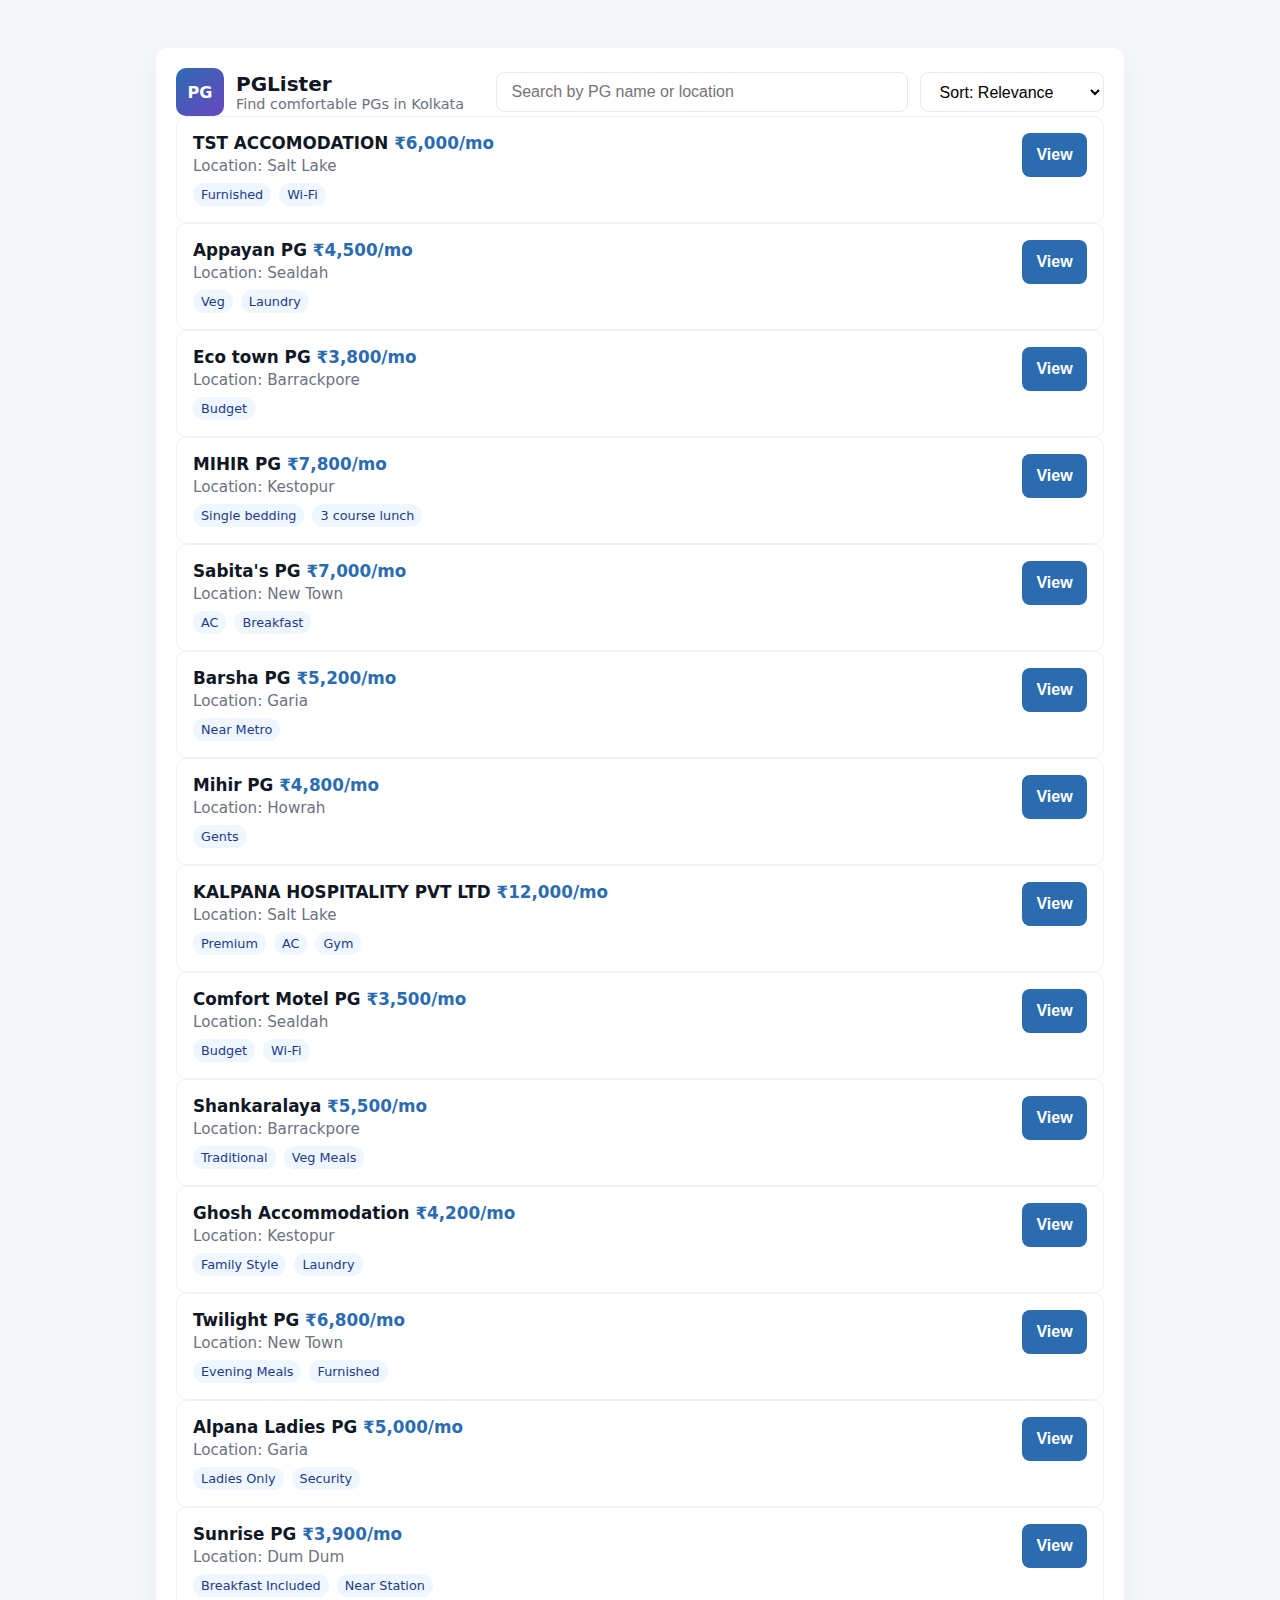
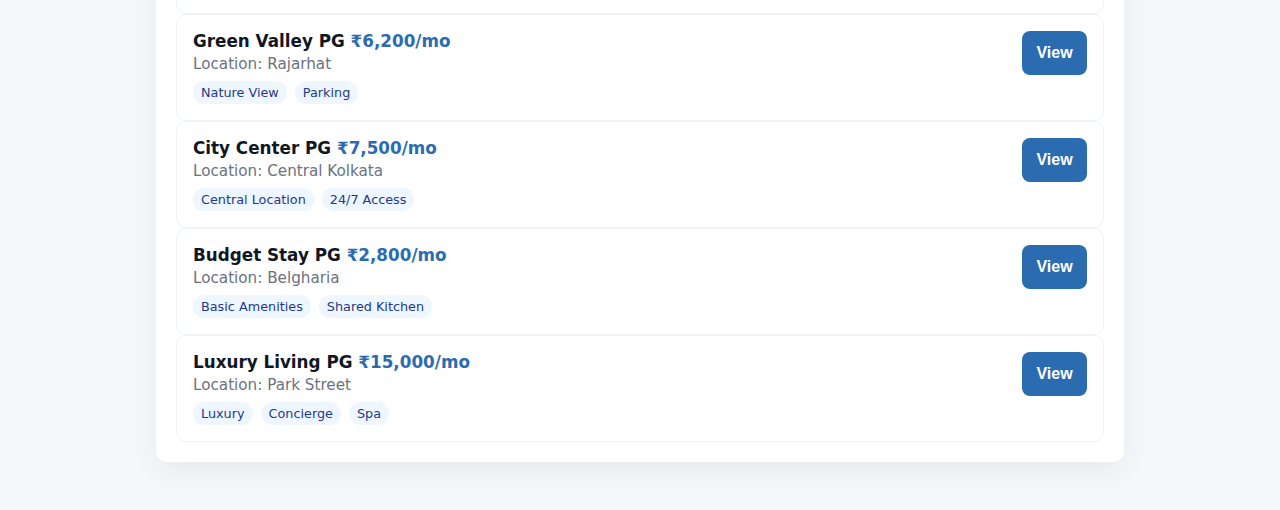
<file: index.html>
<html>
<head>
    <meta charset="utf-8">
    <meta name="viewport" content="width=device-width,initial-scale=1">
    <meta name="theme-color" content="#2b6cb0">
    <title>PG Listings in Kolkata</title>
    <link rel="stylesheet" href="../styles.css">
</head>
<body>
    <div class="container">
      <div class="site-card">
        <div class="header">
          <div class="brand">
            <div class="logo">PG</div>
            <div>
              <h1>PGLister</h1>
              <p>Find comfortable PGs in Kolkata</p>
            </div>
          </div>
          <div class="controls" aria-hidden="false">
            <div class="search">
              <label for="q" class="sr-only">Search</label>
              <input id="q" type="search" placeholder="Search by PG name or location" aria-label="Search PG" />
            </div>
            <select id="sort" aria-label="Sort listings">
              <option value="relevance">Sort: Relevance</option>
              <option value="name-asc">Name: A → Z</option>
              <option value="name-desc">Name: Z → A</option>
              <option value="price-asc">Price: Low → High</option>
              <option value="price-desc">Price: High → Low</option>
            </select>
          </div>
        </div>

        <div id="list" class="grid" aria-live="polite">
          <div class="card" data-name="TST ACCOMODATION" data-price="6000" data-location="Salt Lake">
            <div class="meta">
              <h3>TST ACCOMODATION <span class="price">

₹6,000/mo</span></h3>
              <p>Location: Salt Lake</p>
              <div class="badges"><span class="badge">Furnished</span><span class="badge">Wi-Fi</span></div>
            </div>
            <div><button aria-label="View TST Accommodation">View</button></div>
          </div>

          <div class="card" data-name="Appayan PG" data-price="4500" data-location="Sealdah">
            <div class="meta">
              <h3>Appayan PG <span class="price">₹4,500/mo</span></h3>
              <p>Location: Sealdah</p>
              <div class="badges"><span class="badge">Veg</span><span class="badge">Laundry</span></div>
            </div>
            <div><button aria-label="View Appayan PG">View</button></div>
          </div>

          <div class="card" data-name="Eco town PG" data-price="3800" data-location="Barrackpore">
            <div class="meta">
              <h3>Eco town PG <span class="price">₹3,800/mo</span></h3>
              <p>Location: Barrackpore</p>
              <div class="badges"><span class="badge">Budget</span></div>
            </div>
            <div><button aria-label="View Eco town PG">View</button></div>
          </div>

          <div class="card" data-name="MIHIR PG" data-price="7800" data-location="Kestopur">
            <div class="meta">
              <h3>MIHIR PG <span class="price">₹7,800/mo</span></h3>
              <p>Location: Kestopur </p>
              <div class="badges"><span class="badge">Single bedding</span><span class="badge">3 course lunch</span></div>
            </div>
            <div><button aria-label="View MIHIR PG">View</button></div>
          </div>
          <div class="card" data-name="Sabita's PG" data-price="7000" data-location="New Town">
            <div class="meta">
              <h3>Sabita's PG <span class="price">₹7,000/mo</span></h3>
              <p>Location: New Town</p>
              <div class="badges"><span class="badge">AC</span><span class="badge">Breakfast</span></div>
            </div>
            <div><button aria-label="View Sabita's PG">View</button></div>
          </div>


          <div class="card" data-name="Barsha PG" data-price="5200" data-location="Garia">
            <div class="meta">
              <h3>Barsha PG <span class="price">₹5,200/mo</span></h3>
              <p>Location: Garia</p>
              <div class="badges"><span class="badge">Near Metro</span></div>
            </div>
            <div><button aria-label="View Barsha PG">View</button></div>
          </div>

          <div class="card" data-name="Mihir PG" data-price="4800" data-location="Howrah">
            <div class="meta">
              <h3>Mihir PG <span class="price">₹4,800/mo</span></h3>
              <p>Location: Howrah</p>
              <div class="badges"><span class="badge">Gents</span></div>
            </div>
            <div><button aria-label="View Mihir PG">View</button></div>
          </div>

          <div class="card" data-name="KALPANA HOSPITALITY PVT LTD" data-price="12000" data-location="Salt Lake">
            <div class="meta">
              <h3>KALPANA HOSPITALITY PVT LTD <span class="price">₹12,000/mo</span></h3>
              <p>Location: Salt Lake</p>
              <div class="badges"><span class="badge">Premium</span><span class="badge">AC</span><span class="badge">Gym</span></div>
            </div>
            <div><button aria-label="View KALPANA HOSPITALITY PVT LTD">View</button></div>
          </div>

          <div class="card" data-name="Comfort Motel PG" data-price="3500" data-location="Sealdah">
            <div class="meta">
              <h3>Comfort Motel PG <span class="price">₹3,500/mo</span></h3>
              <p>Location: Sealdah</p>
              <div class="badges"><span class="badge">Budget</span><span class="badge">Wi-Fi</span></div>
            </div>
            <div><button aria-label="View Comfort Motel PG">View</button></div>
          </div>

          <div class="card" data-name="Shankaralaya" data-price="5500" data-location="Barrackpore">
            <div class="meta">
              <h3>Shankaralaya <span class="price">₹5,500/mo</span></h3>
              <p>Location: Barrackpore</p>
              <div class="badges"><span class="badge">Traditional</span><span class="badge">Veg Meals</span></div>
            </div>
            <div><button aria-label="View Shankaralaya">View</button></div>
          </div>

          <div class="card" data-name="Ghosh Accommodation" data-price="4200" data-location="Kestopur">
            <div class="meta">
              <h3>Ghosh Accommodation <span class="price">₹4,200/mo</span></h3>
              <p>Location: Kestopur</p>
              <div class="badges"><span class="badge">Family Style</span><span class="badge">Laundry</span></div>
            </div>
            <div><button aria-label="View Ghosh Accommodation">View</button></div>
          </div>

          <div class="card" data-name="Twilight PG" data-price="6800" data-location="New Town">
            <div class="meta">
              <h3>Twilight PG <span class="price">₹6,800/mo</span></h3>
              <p>Location: New Town</p>
              <div class="badges"><span class="badge">Evening Meals</span><span class="badge">Furnished</span></div>
            </div>
            <div><button aria-label="View Twilight PG">View</button></div>
          </div>

          <div class="card" data-name="Alpana Ladies PG" data-price="5000" data-location="Garia">
            <div class="meta">
              <h3>Alpana Ladies PG <span class="price">₹5,000/mo</span></h3>
              <p>Location: Garia</p>
              <div class="badges"><span class="badge">Ladies Only</span><span class="badge">Security</span></div>
            </div>
            <div><button aria-label="View Alpana Ladies PG">View</button></div>
          </div>

          <div class="card" data-name="Sunrise PG" data-price="3900" data-location="Dum Dum">
            <div class="meta">
              <h3>Sunrise PG <span class="price">₹3,900/mo</span></h3>
              <p>Location: Dum Dum</p>
              <div class="badges"><span class="badge">Breakfast Included</span><span class="badge">Near Station</span></div>
            </div>
            <div><button aria-label="View Sunrise PG">View</button></div>
          </div>

          <div class="card" data-name="Green Valley PG" data-price="6200" data-location="Rajarhat">
            <div class="meta">
              <h3>Green Valley PG <span class="price">₹6,200/mo</span></h3>
              <p>Location: Rajarhat</p>
              <div class="badges"><span class="badge">Nature View</span><span class="badge">Parking</span></div>
            </div>
            <div><button aria-label="View Green Valley PG">View</button></div>
          </div>

          <div class="card" data-name="City Center PG" data-price="7500" data-location="Central Kolkata">
            <div class="meta">
              <h3>City Center PG <span class="price">₹7,500/mo</span></h3>
              <p>Location: Central Kolkata</p>
              <div class="badges"><span class="badge">Central Location</span><span class="badge">24/7 Access</span></div>
            </div>
            <div><button aria-label="View City Center PG">View</button></div>
          </div>

          <div class="card" data-name="Budget Stay PG" data-price="2800" data-location="Belgharia">
            <div class="meta">
              <h3>Budget Stay PG <span class="price">₹2,800/mo</span></h3>
              <p>Location: Belgharia</p>
              <div class="badges"><span class="badge">Basic Amenities</span><span class="badge">Shared Kitchen</span></div>
            </div>
            <div><button aria-label="View Budget Stay PG">View</button></div>
          </div>

          <div class="card" data-name="Luxury Living PG" data-price="15000" data-location="Park Street">
            <div class="meta">
              <h3>Luxury Living PG <span class="price">₹15,000/mo</span></h3>
              <p>Location: Park Street</p>
              <div class="badges"><span class="badge">Luxury</span><span class="badge">Concierge</span><span class="badge">Spa</span></div>
            </div>
            <div><button aria-label="View Luxury Living PG">View</button></div>
          </div>

        </div>

        <div class="empty" id="empty" hidden>No results found.</div>
      </div>
    </div>

    <script>
const q = document.getElementById('q');
const sort = document.getElementById('sort');
const list = Array.from(document.querySelectorAll('#list .card'));
const grid = document.getElementById('list');
const empty = document.getElementById('empty');

function render(items){
  grid.innerHTML = '';
  if(items.length === 0){
    empty.hidden = false;
    return;
  }
  empty.hidden = true;
  items.forEach(i => grid.appendChild(i));
}

function filterAndSort(){
  const term = q.value.trim().toLowerCase();
  let filtered = list.filter(card => {
    const name = card.dataset.name.toLowerCase();
    const loc = (card.dataset.location || '').toLowerCase();
    return name.includes(term) || loc.includes(term);
  });

  const s = sort.value;
  if(s === 'name-asc') filtered.sort((a,b)=> a.dataset.name.localeCompare(b.dataset.name));
  if(s === 'name-desc') filtered.sort((a,b)=> b.dataset.name.localeCompare(a.dataset.name));
  if(s === 'price-asc') filtered.sort((a,b)=> Number(a.dataset.price) - Number(b.dataset.price));
  if(s === 'price-desc') filtered.sort((a,b)=> Number(b.dataset.price) - Number(a.dataset.price));
  render(filtered);
}

q.addEventListener('input', filterAndSort);
sort.addEventListener('change', filterAndSort);
window.addEventListener('DOMContentLoaded', () => render(list));
    </script>
</body>
</html>
</file>
<file: styles.css>
:root { --bg:#f5f7fb; --card:#fff; --accent:#2b6cb0; --muted:#6b7280; --radius:10px; }
*{box-sizing:border-box}
body{font-family:Inter, system-ui, -apple-system, "Segoe UI", Roboto, "Helvetica Neue", Arial; margin:0; background:var(--bg); color:#0f1724; -webkit-font-smoothing:antialiased;}
.container{max-width:1000px;margin:2rem auto;padding:1rem}
.site-card{background:var(--card);border-radius:var(--radius);padding:1.25rem;box-shadow:0 10px 30px rgba(2,6,23,0.06)}
.header{display:flex;align-items:center;justify-content:space-between;gap:1rem;flex-wrap:wrap}
.brand{display:flex;align-items:center;gap:.75rem}
.logo{width:48px;height:48px;background:linear-gradient(135deg,var(--accent),#6b46c1);display:flex;align-items:center;justify-content:center;color:white;border-radius:10px;font-weight:700}
.header h1{margin:0;font-size:1.25rem}
.header p{margin:0;color:var(--muted);font-size:.9rem}
.controls{display:flex;gap:.75rem;flex:1;margin-left:1rem;align-items:center}
.search{flex:1;display:flex;gap:.5rem}
.search input{flex:1;padding:.6rem .9rem;border:1px solid #e6e9ef;border-radius:8px;font-size:1rem}
select,button{padding:.6rem .9rem;border-radius:8px;border:1px solid #e6e9ef;background:white;font-size:1rem}
.card{display:flex;align-items:flex-start;gap:1rem;padding:1rem;border-radius:10px;border:1px solid #eef2f6;background:white;transition:transform .15s ease,box-shadow .15s ease}
.card:hover{transform:translateY(-4px);box-shadow:0 12px 30px rgba(13, 38, 59, 0.08)}
.card .meta{flex:1}
.card h3{margin:0;font-size:1.05rem}
.meta p{margin:.25rem 0;color:var(--muted);font-size:.95rem}
.price{font-weight:700;color:var(--accent)}
.badges{display:flex;gap:.5rem;flex-wrap:wrap;margin-top:.5rem}
.badge{background:#eef6ff;color:#1e3a8a;padding:.25rem .5rem;border-radius:999px;font-size:.8rem}
.empty{padding:2rem;text-align:center;color:var(--muted)}
.sr-only{position:absolute;left:-10000px;top:auto;width:1px;height:1px;overflow:hidden}

/* Buttons and focus states */
.card button{background:var(--accent);color:white;border:0;padding:.6rem .9rem;border-radius:8px;min-height:44px;font-weight:600;cursor:pointer}
.card button:hover{opacity:.95}
button:focus-visible, select:focus-visible, input:focus-visible{outline:3px solid rgba(43,108,176,.15);outline-offset:2px}

/* Responsive adjustments for small screens */
@media(max-width:719px){
  .container{margin:1rem auto;padding:.75rem}
  .header{flex-direction:column;align-items:stretch;gap:.75rem}
  .controls{margin-left:0;flex-direction:column;align-items:stretch;width:100%}
  .search{width:100%}
  .search input{width:100%}
  select{width:100%}
  .grid{grid-template-columns:1fr}
  .card{flex-direction:column;align-items:stretch}
  .card > div:last-child{margin-top:.6rem}
  .card button{width:100%}
  .logo{width:40px;height:40px}
  .header h1{font-size:1rem}
  .header p{font-size:.85rem}
  .card h3{font-size:1rem}
  .badges{gap:.4rem}
}

/* Optional: sticky header for very small viewports */
@media(max-width:480px){
  .site-card .header{position:sticky;top:0;z-index:10;padding:.75rem;background:var(--card);border-bottom:1px solid #eef2f6}
}

@media(min-width:720px){.grid{grid-template-columns:repeat(2,1fr)}}
.footer{margin-top:1rem;text-align:center;color:var(--muted);font-size:.85rem}
</file>
